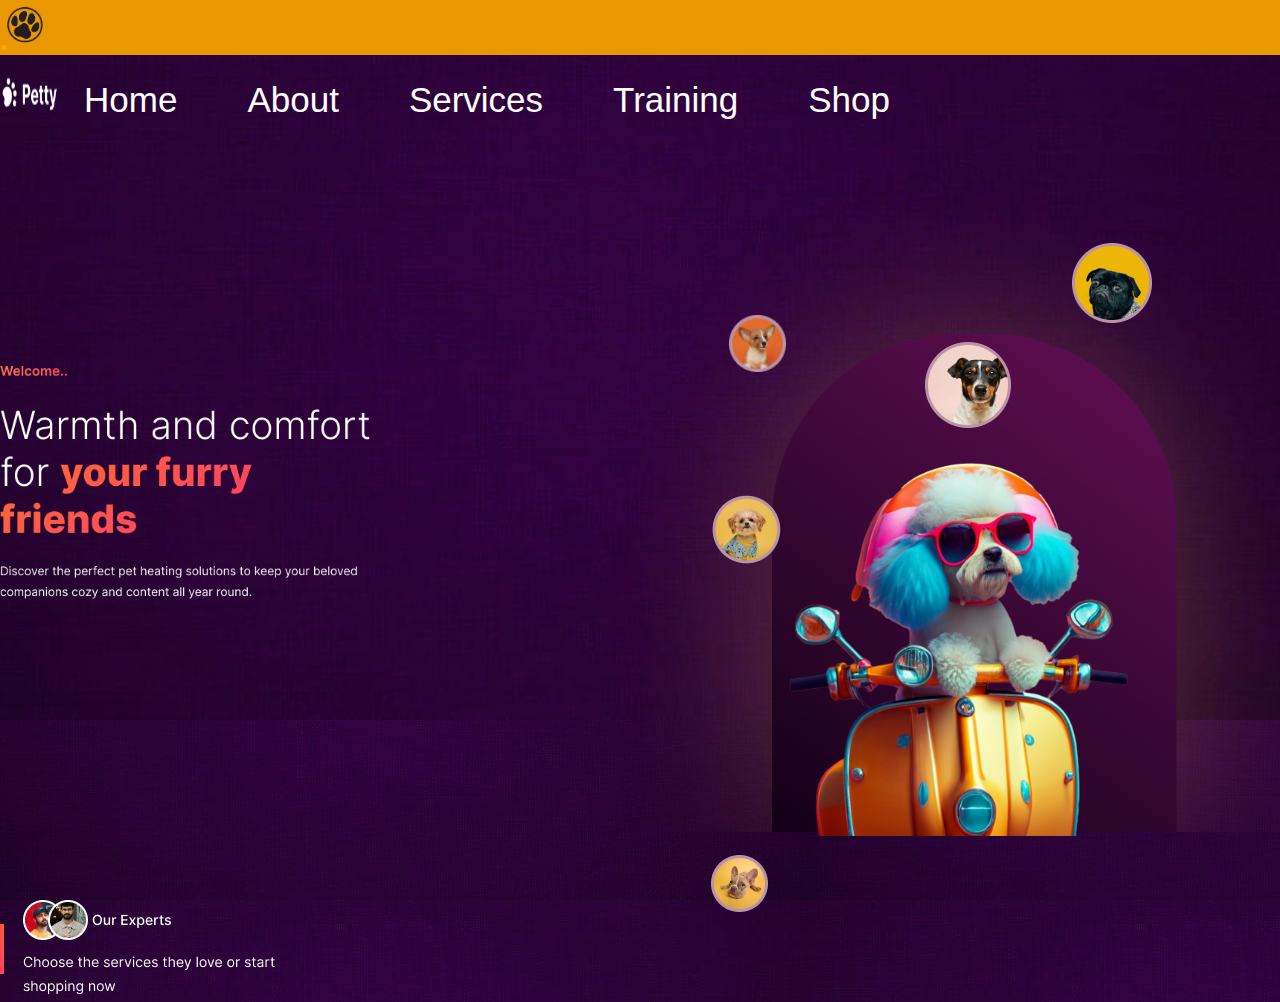
<file: index.html>
<!DOCTYPE html>
<html lang="en">
<head>
    <meta charset="UTF-8">
    <meta name="viewport" content="width=device-width, initial-scale=1.0">
    <title>Indonesiaku</title>
    <link rel="stylesheet" href="style.css">
</head>
<body>
<div class="container">
    <!-- img -->
    <div class="img">
        <img src="HD-wallpaper-dark-purple-plain-texture-dark-purple.jpg" width="100% height=100%">
    </div>

    <div class ="img2">
        <img src="Rectangle 1.png" width="100%" height="100%"alt="Image 2">
        <img src="ideogram 1 1.png" width="55%" height="60%" class="img3" >
        
    </div>

    

    <div class="img4">
        <img src="Frame 12.png" width="100%" height="100%" alt="image4">
    </div>

    <div class="logo1">
        <img src="Ellipse 8.png" width="100%" height="100%" alt="logo 1">

    </div>

    <div class="logo2">
        <img src="Ellipse 9.png" width="100%" height="100%" alt="logo 2">

    </div>

    <div class="logo3">
        <img src="Ellipse 10.png" width="100%" height="100%" alt="logo 3">

    </div>

    <div class="logo4">
        <img src="Ellipse 11.png" width="110%" height="110%" alt="logo 4">

    </div>

    <div class="logo5">
        <img src="Ellipse 12.png" width="100%" height="100%" alt="logo 5">

    </div>

    <div class="logo6">
        <img src="Frame 3.png"  width="65%" height="35" alt="Frame 3">
    </div>

    <div class="logo7">
        <img src="Frame 2.png" width="100%" height="100%" alt="logo 7">
    </div>




    <div class="wrapper">
        <h1>.</h1>

    </div>

    <div class="logo8">
      
        <img src="paw-removebg-preview.png" width="10%" height="10%" alt="logo 8">

    </div>

    <!-- img end -->


 </div class="container">
    <nav>

        <ul class="classul">
            <li class="Homeli"><a href="index.html">Home</a></li>
            <li class="Aboutli"><a href="about.html">About</a></li>
            <li class="Servicesli"><a href="services.html">Services</a></li>
            <li class="Trainingli"><a href="training.html">Training</a></li>
            <li class="Shopli"><a href="shop.html">Shop</a></li>
        </ul>
    </nav>
 </div>  
</body>
</html>
</file>
<file: style.css>
body{
    margin: 0;
    padding: 0;
    background-image: url('HD-wallpaper-dark-purple-plain-texture-dark-purple.jpg');
    

}

.img2{
    position: absolute;
    top: 20%;
    left: 45%;
    
}

.img3{
    position: absolute;
    top: 40%;
    right: 123px;
}

.img4{
    position: absolute;
    top: 100%;
}

.logo1{
   justify-content: center;
    position: absolute;
    top: 38%;
    right: 21%;
}

.logo2{
    justify-content: center;
    position: absolute;
    top: 27%;
    right: 10%;
}

.logo3{
    justify-content: center;
    position: absolute;
    top: 95%;
    right: 40%;
}

.logo4{
    justify-content: center;
    position: absolute;
    top: 35%;
    right: 39%;
}

.logo5{
    justify-content: center;
    position: absolute;
    top: 55%;
    right: 39%;
}

.logo6{
    position: absolute;
    top: 8.5%;
    right: 93%;
}

.logo7{
    position: absolute;
    top: 40%;
    right: 70%;
}

.logo8{
    position: absolute;
    top: 0;
    left: 0;
    
}


.wrapper{
    width: 100%;
    height: 55px;
    background: rgb(234, 152, 0);
    position: absolute;
    top: 0%;
    color: orange;
}




.classul{

    display: flex;
    list-style-type: none;
    margin-bottom: 100px;
    font-size: 35px;
    position: absolute;
    top: 5%;
    right: 25%;
    
}    
.Homeli{
    margin-right: 70px;

}
.Aboutli{
    margin-right: 70px;
    
}

.Servicesli{
    margin-right: 70px;
}

.Trainingli{
    margin-right: 70px;
}

.Shopli{
    margin-right: 70px;
}

nav ul li a{
    text-decoration: none;
    font-family: 'Segoe UI',sans-serif;
    color: white;
    padding: 8px 0;
    transition: all;
    transition-duration: 300ms;
}

nav ul li a:hover{
    border-bottom: 4px solid black;
    color: orange;
}

.wrapper2{
    width: 100%;
    height: 35px;
    background: rgb(234, 152, 0);
    position: absolute;
    top: 0;
    color: orange;
}

.logo81{
    position: absolute;
    top: 0;
    left: 0;

}

.titik{
    position: absolute;
    top: 0%;
    margin-bottom: 50px;

}

.Homeli2{
    margin-right: 50px;

}
.Aboutli2{
    margin-right: 50px;
    
}

.Servicesli2{
    margin-right: 50px;
}

.Trainingli2{
    margin-right: 50px;
}

.Shopli2{
    margin-right: 50px;
}

.classul2{

    display: flex;
    list-style-type: none;
    margin-bottom: 100px;
    font-size: 23px;
    position: absolute;
    top: 5%;
    right: 24%;
    
    
}
</file>
